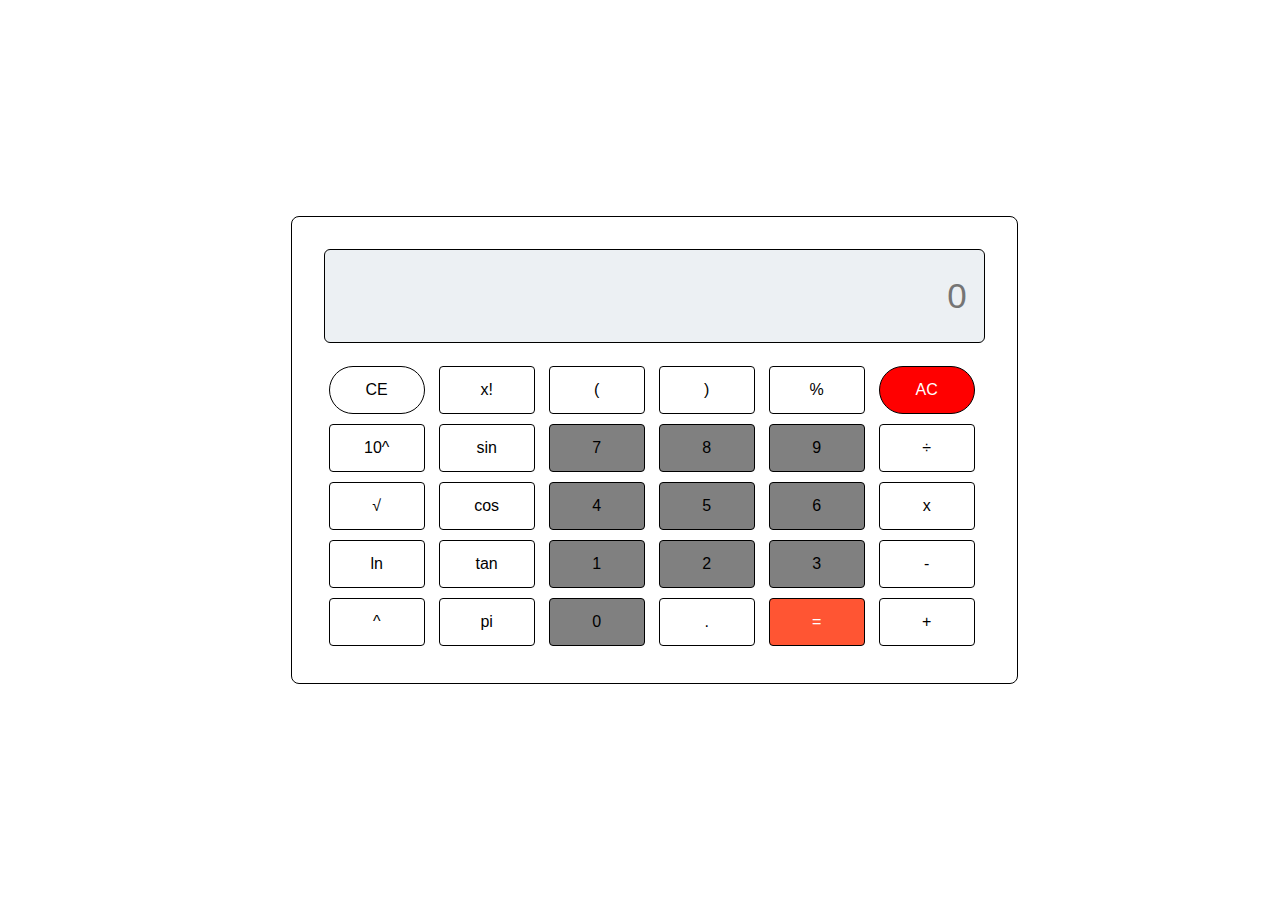
<file: index.html>
<!DOCTYPE html>
<html lang="en">
<head>
    <meta charset="UTF-8">
    <meta name="viewport" content="width=device-width, initial-scale=1.0">
    <link rel="stylesheet" type="text/css" href="style.css">
    <title>Calculator</title>
    <script src="calculator.js" defer></script>
</head>
<body>
    <main class="calculator-body">
        <section class="calculator-screen">
            <input id="screen-input" type="text" placeholder="0" disabled>
        </section>
        <section class="area-for-buttons">
            <section class="buttons-row">
                <button id="ce-button" onclick="clearEntry()">CE</button>
                <button onclick="putCharacterToScreen('!')">x!</button>
                <button onclick="putCharacterToScreen('(')">(</button>
                <button onclick="putCharacterToScreen(')')">)</button>
                <button onclick="putCharacterToScreen('%')">%</button>
                <button id="ac-button" onclick="allClear()">AC</button>
            </section>
            <section class="buttons-row">
                <button onclick="putCharacterToScreen('10^(')">10^</button>
                <button onclick="putCharacterToScreen('sin(')">sin</button>
                <button class="numeric" onclick="putCharacterToScreen(7)">7</button>
                <button class="numeric" onclick="putCharacterToScreen(8)">8</button>
                <button class="numeric" onclick="putCharacterToScreen(9)">9</button>
                <button onclick="putCharacterToScreen('/')">÷</button>
            </section>
            <section class="buttons-row">
                <button onclick="putCharacterToScreen('√(')">√</button>
                <button onclick="putCharacterToScreen('cos(')">cos</button>
                <button class="numeric" onclick="putCharacterToScreen(4)">4</button>
                <button class="numeric" onclick="putCharacterToScreen(5)">5</button>
                <button class="numeric" onclick="putCharacterToScreen(6)">6</button>
                <button onclick="putCharacterToScreen('x')">x</button>
            </section>
            <section class="buttons-row">
                <button onclick="putCharacterToScreen('ln(')">ln</button>
                <button onclick="putCharacterToScreen('tan(')">tan</button>
                <button class="numeric" onclick="putCharacterToScreen(1)">1</button>
                <button class="numeric" onclick="putCharacterToScreen(2)">2</button>
                <button class="numeric" onclick="putCharacterToScreen(3)">3</button>
                <button onclick="putCharacterToScreen('-')">-</button>
            </section>
            <section class="buttons-row">
                <button onclick="putCharacterToScreen('^')">^</button>
                <button onclick="putCharacterToScreen('pi')">pi</button>
                <button class="numeric" onclick="putCharacterToScreen(0)">0</button>
                <button onclick="putCharacterToScreen('.')">.</button>
                <button id="equal-button" onclick="equals()">=</button>
                <button onclick="putCharacterToScreen('+')">+</button>
            </section>
        </section>
    </main>
</body>
</html>
</file>
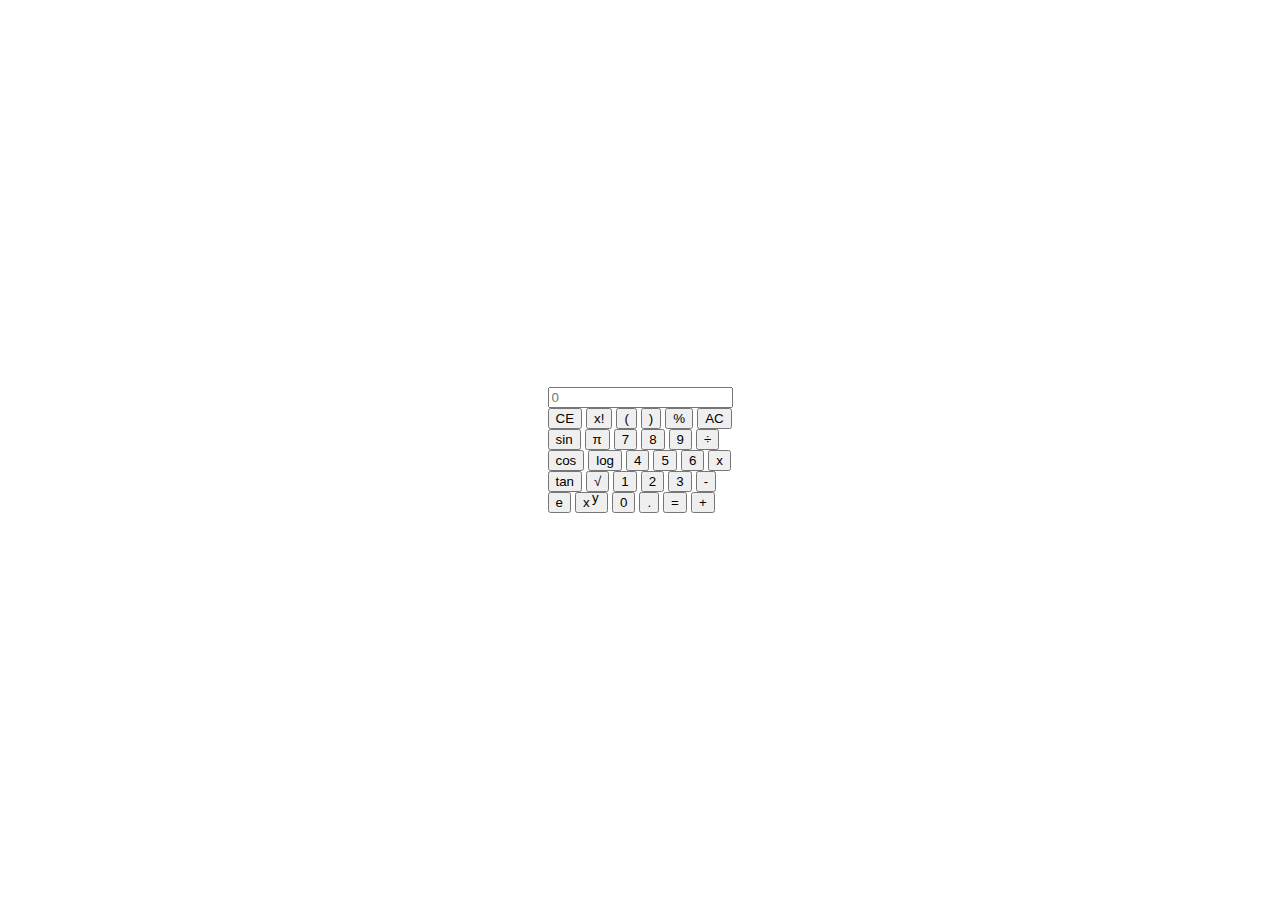
<file: second.html>
<!DOCTYPE html>
<html lang="en">
<head>
    <meta charset="UTF-8">
    <meta name="viewport" content="width=device-width, initial-scale=1.0">
    <link rel="stylesheet" type="text/css" href="style.css">
    <title>Calculator</title>
    <script src="calculator.js" defer></script>
</head>
<body>
    <main class="container">
        <section class="display">
            <input id="screen" type="text" placeholder="0">
        </section>

        <section class="btns">
            <section class="row">
                <button id="ce" onclick="backspc()">CE</button>
                <button onclick="fact()">x!</button>
                <button class="btn" onclick="getOperator('(')">(</button>
                <button class="btn" onclick="getOperator(')')">)</button>
                <button class="btn" onclick="getOperator('%')">%</button>
                <button id="ac" onclick="clear()">AC</button>
            </section>

            <section class="row">
                <button onclick="getOperator('sin(')">sin</button>
                <button onclick="pi()">π</button>
                <button class="btn" onclick="getNumber(7)">7</button>
                <button class="btn" onclick="getNumber(8)">8</button>
                <button class="btn" onclick="getNumber(9)">9</button>
                <button class="btn" onclick="getOperator('/')">÷</button>
            </section>

            <section class="row">
                <button onclick="cos()">cos</button>
                <button onclick="log()">log</button>
                <button class="btn" onclick="getNumber(4)">4</button>
                <button class="btn" onclick="getNumber(5)">5</button>
                <button class="btn" onclick="getNumber(6)">6</button>
                <button class="btn" onclick="getOperator('*')">x</button>
            </section>

            <section class="row">
                <button onclick="tan()">tan</button>
                <button onclick="sqrt()">√</button>
                <button class="btn" onclick="getNumber(1)">1</button>
                <button class="btn" onclick="getNumber(2)">2</button>
                <button class="btn" onclick="getNumber(3)">3</button>
                <button class="btn" onclick="getOperator('-')">-</button>
            </section>

            <section class="row">
                <button onclick="e()">e</button>
                <button onclick="pow()">x <span style="position: relative; bottom: .4em; right: .1em;">y</span> </button>
                <button class="btn" onclick="getNumber(0)">0</button>
                <button class="btn" onclick="getNumber('.')">.</button>
                <button id="equal" onclick="calculate(getElementById('screen').value)">=</button>
                <button class="btn" onclick="getOperator('+')">+</button>
            </section>
        </section>
    </main>
</body>
</html>
</file>
<file: style.css>
body{
    padding: 0;
    margin: 0;
    display: flex;
    justify-content: center;
    align-items: center;
    min-height: 100vh;
    user-select: none;
    background: white;
}


.calculator-body{
    margin-left: 1.8em;
    padding: 2rem;
    border-radius: 8px;
    border: 0.1rem solid black;
}
.calculator-body .buttons-row button{
    width: 6em;
    height: 3em;
    font-size: 16px;
    border: none;
    outline: none;
    margin: 5px;
    border-radius: 4px;
    transition: .3s;
    border: 0.1rem solid black;
    background-color: white;
}
.calculator-body .buttons-row .numeric{
    background-color: grey;
}

.buttons-row button:hover {
    background: #fff;
}

.calculator-screen #screen-input{
    margin-bottom: .5em;
    width: 40rem;
    height: 10vh;
    font-size: 35px;
    outline: none;
    border: none;
    text-align: right;
    padding-right: .5em;
    background: #ecf0f3;
    border-radius: 6px;
    border: 0.1rem solid black;
}

.calculator-body .buttons-row button:hover{
    background-color: lightgray;
}

#equal-button{
    background-color: #ff5533;
    color: #fff;
}
#equal-button:hover
{
    background-color: #69ff55;
}

#ac-button
{
    background-color: red;
    color: #fff;
    border-radius: 25px;
}
 
#ac-button:hover
{
    background-color: #f93f3f;
}

#ce-button{
    border-radius: 25px;
}
</file>
